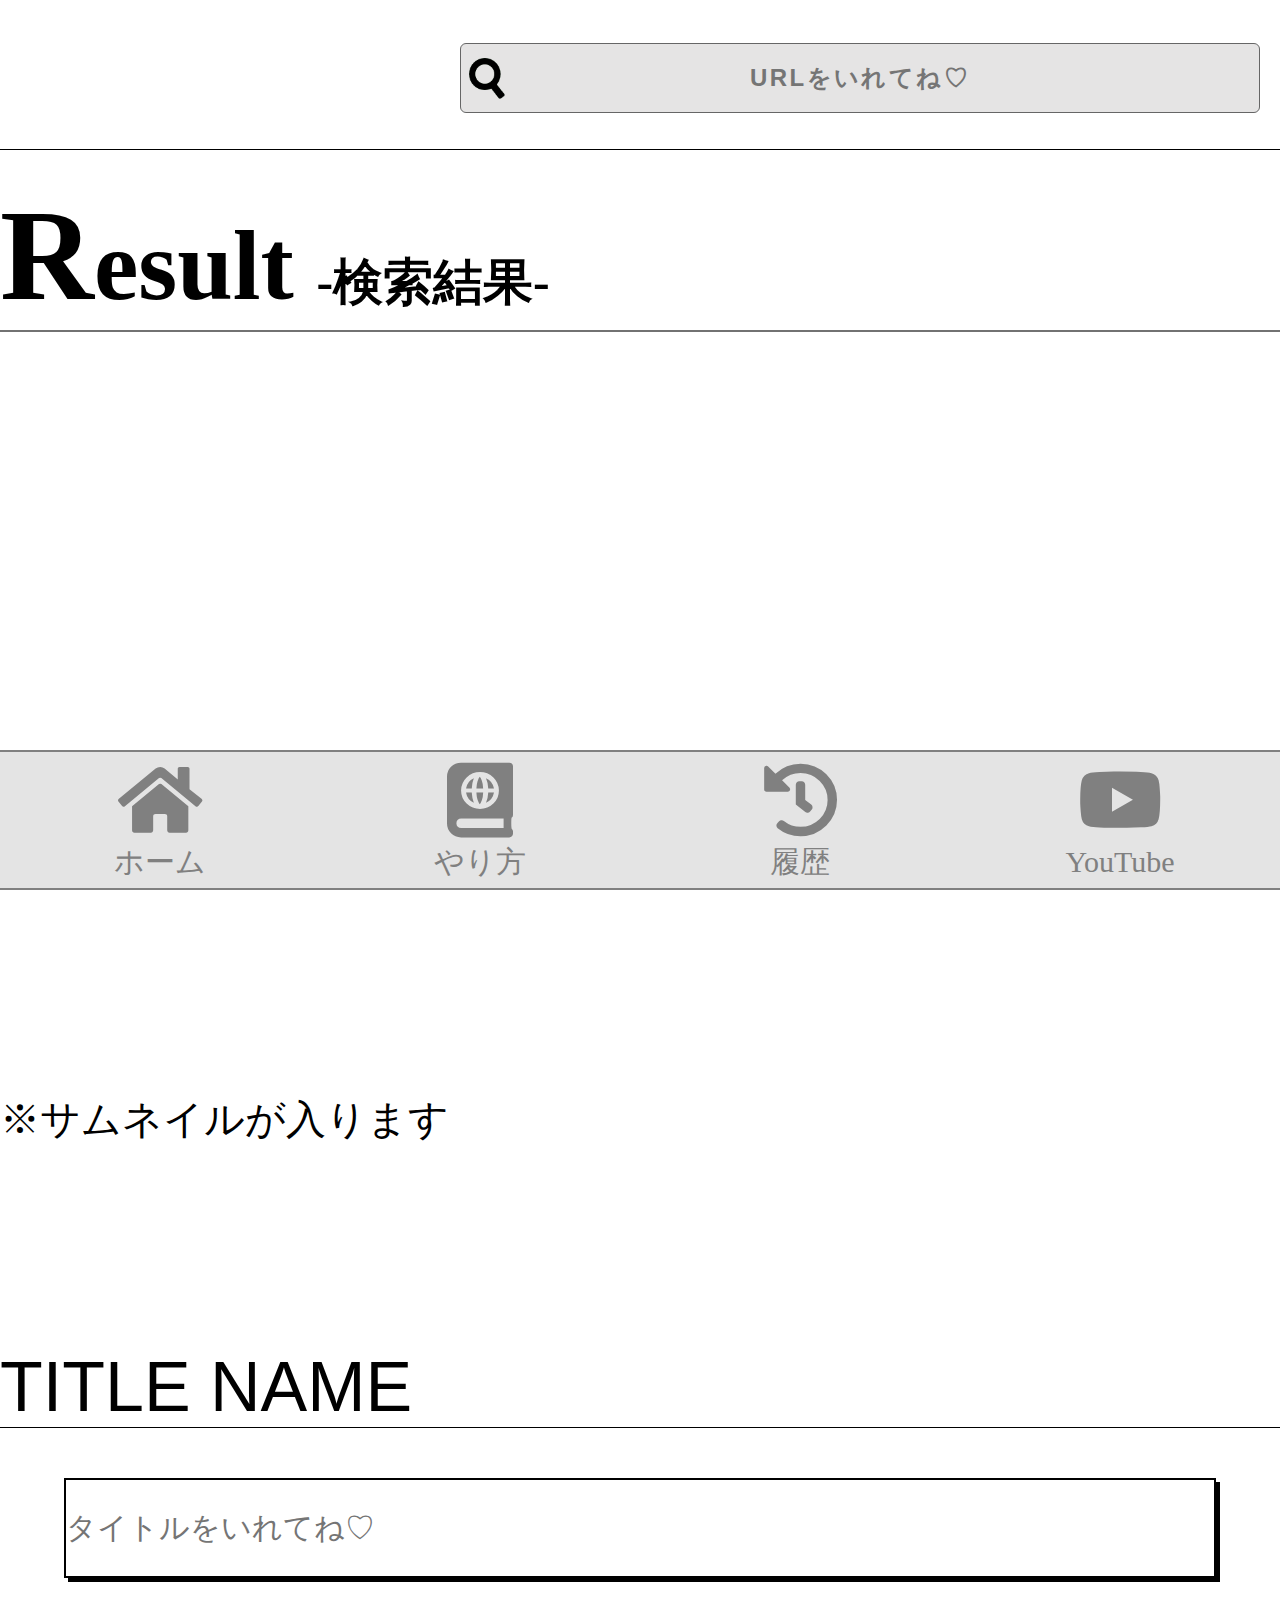
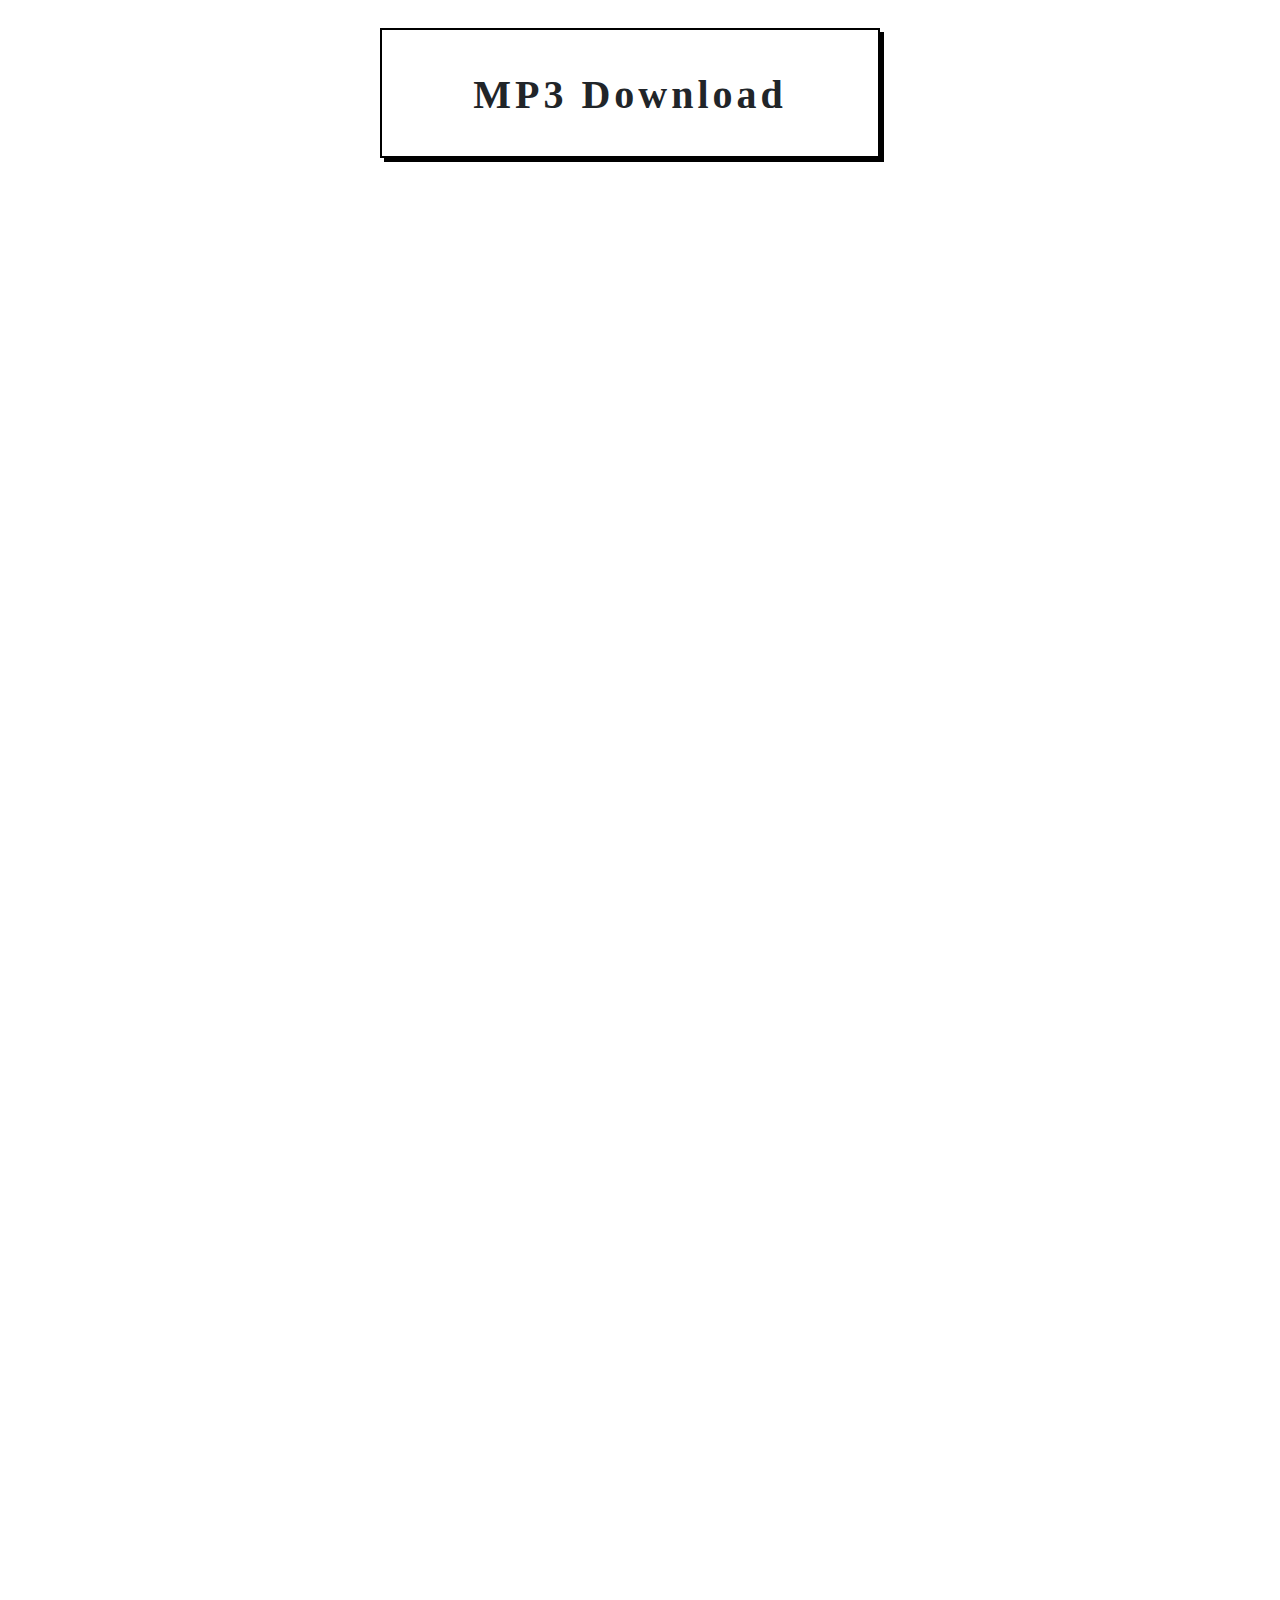
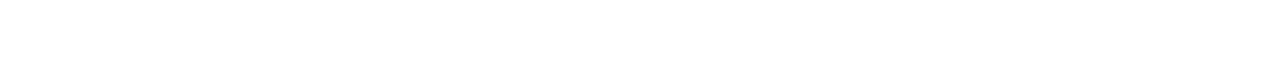
<file: index.html>
<!DOCTYPE html>
<html>
    <head>
        <title>DOWNCON</title>
        <meta charset="UTF-8">
        <meta name="viewport" content="user-scalable=no">
        <link rel="stylesheet" href="style.css">
        <link rel="stylesheet" href="https://use.fontawesome.com/releases/v5.15.4/css/all.css">
    </head>
    <body>   <!--メイン-->
    <main>
        <!--検索バナー-->
        <div class="banner">
                <form onsubmit="geturl()" action="#" class="sample2Area">
                <input type="text" class="sample2Text" id="search" autocomplete="off" placeholder="URLをいれてね♡">
            </form>
            <p id="cuturl"></p>
        </div>
<div class="kuuhaku">

</div>

       <!--<div class="clip-box-a">YouTube Downloader はYouTubeに上がっている動画をMP3またはMP4形式でダウンロードできるアプリとなっております。<br>
        詳しい手順は画面下部に表示されている「やり方」をタップしてご覧ください。</div>-->



        <!--動画出力画面-->
        <h2 class="midashi">
            <span class="big">R</span>esult<span class="sub-title">  -検索結果-</span>
            </h2>
        <div class="result">
        <div class="thumbnail">
            <iframe id="thum-img" width="100%" height="700px" src=" " title="YouTube video player" frameborder="0" allow="accelerometer; autoplay; clipboard-write; encrypted-media; gyroscope; picture-in-picture" allowfullscreen></iframe>
            ※サムネイルが入ります
            <!--<p class="youtube-title">我らが宮〇くん　ひとり風俗で童〇卒業！？</p>-->


            <!--タイトル変更、MP3変換ダウンローダー-->
            <div class="title-changer">
                <p>TITLE NAME</p>
                <input type="text" id="title-change" placeholder="タイトルをいれてね♡">
                </div>    
            <div class="dwnld-button">
                <a href="" class="btn btn-border">MP3 Download</a><br>    
        </div>
    </div>
        </div>
        <div class="kuuhaku2">
            
        </div>
    </main>

        <!--固定フッターメニュー-->
        <ul class="footer-menu">
            <li>
                <a href="index.html">
                    <i class="fas fa-home fa-3x"></i><br><span class="menu-text">ホーム</span>
                </a>
            </li>

            <li>
                <a href="manual.html"><i class="fas fa-atlas fa-3x"></i><br><span class="menu-text">やり方</span></a>
            </li>

            <li>
                <a href="library.html"><i class="fas fa-history fa-3x"></i><br><span class="menu-text">履歴</span></a>
            </li>

            <li>
                <a href="https://www.youtube.com/" target="blank fa-3x"><i class="fab fa-youtube fa-3x"></i><br><span class="menu-text">YouTube</span></a>
            </li>
        </ul>
        <script src="search.js"></script>
        
    </body>
</html>
</file>
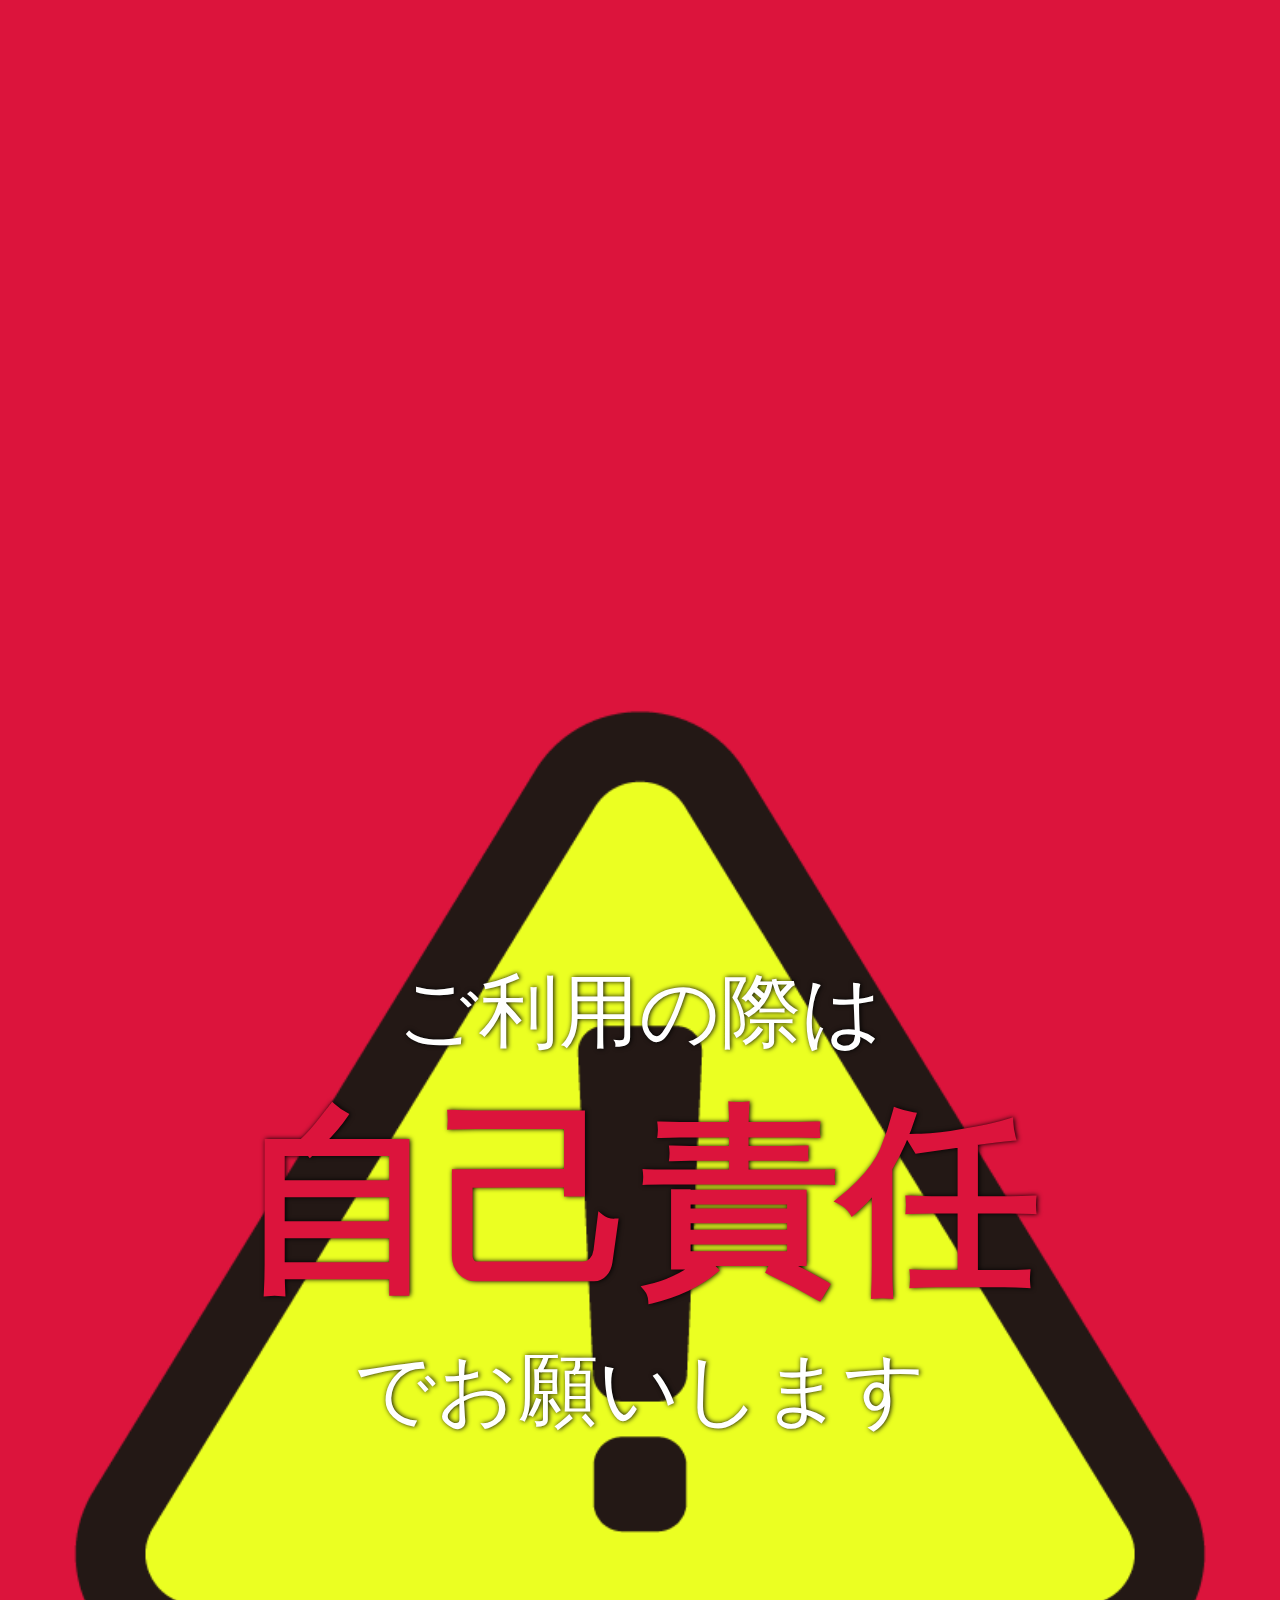
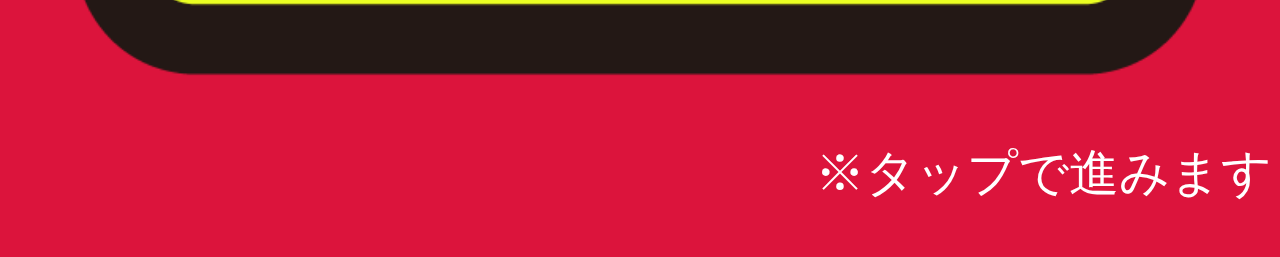
<file: first.html>
<!DOCTYPE html>
<html>
    <head>
        <meta charset="UTF-8">
        <title>DOWNCON</title>
        <style>
            body{
                background-color: crimson;
            }
            p{
                text-align: center;
                font-size: 80px;
                color: white;
            }
            span{
                color: crimson;
                font-size: 200px;
                font-weight: 900;
            }
            .mm{
                text-shadow: 1px 0 5px black;
                text-align: center;
                position: relative;
            }
            .mm img{
                padding-top: 50%;
                /*width: 500px;*/
            }
            .mm p{
                position: absolute;
                top: 50%;
                right: 5%;
                left: 5%;
                text-align: center;
                -webkit-animation: blink 1s ease-in-out infinite alternate;
                animation: blink 1s ease-in-out infinite alternate;
            }
            @-webkit-keyframes blink{
                0% {opacity: 0;}
                100% {opacity: 1;}
            }
            @keyframes blink{
                0%{opacity: 0;}
                100%{opacity: 1;}
            }
            .keikoku{
                margin-top: -10px;
                font-size: 50px;
                text-align: right;
            }  
        </style>
    </head>
    <body>
        <div class="mm">
            <img src="./images/mark_chuui_illust_904.png" width="100%">
            <a href="index.html"><p>ご利用の際は<br><span id="ms"> 自己責任 </span><br>でお願いします</p></a>
        </div>
        <p class="keikoku">※タップで進みます</p>

        <script src="https://ajax.googleapis.com/ajax/libs/jquery/1.12.4/jquery.min.js"></script>
    </body>
</html>
</file>
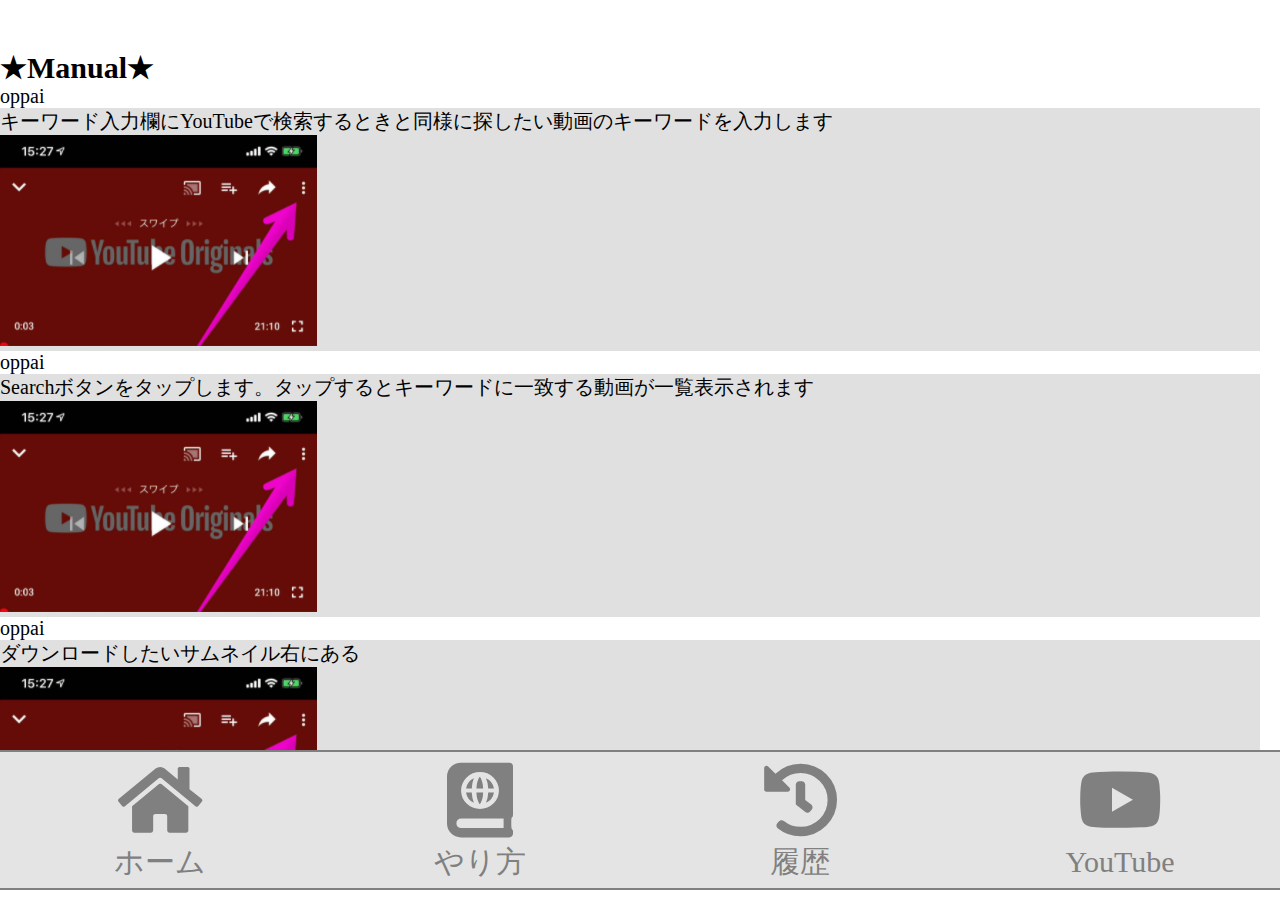
<file: manual.html>
<!DOCTYPE html>
<html>
    <head>
        <meta charset="UTF-8">
        <link rel="stylesheet" href="style.css">
        <link rel="stylesheet" href="https://use.fontawesome.com/releases/v5.15.4/css/all.css">
        <title>やり方</title>
    </head>
    <body>
                <!--マニュアル、やり方-->
                <h2>★Manual★</h2>
                <ol>
                    <div class="manual">
                    <li>oppai</li>
                    <div class="opa">
                        <p>キーワード入力欄にYouTubeで検索するときと同様に探したい動画のキーワードを入力します</p>
                        <div class="img">
                        <img src="./images/smartphoneEx1.PNG">
                        </div>
                    </div>
                    </div>            
                    <div class="manual">
                        <li>oppai</li>
                        <div class="opa">
                            <p>Searchボタンをタップします。タップするとキーワードに一致する動画が一覧表示されます</p>
                            <div class="img">
                                <img src="./images/smartphoneEx1.PNG">
                            </div>
                        </div>
                        </div>
                        <div class="manual">
                            <li>oppai</li>
                            <div class="opa">
                                <p>ダウンロードしたいサムネイル右にある</p>
                                <div class="img">
                                    <img src="./images/smartphoneEx1.PNG">
                                </div>
                            </div>
                            </div>           
            </ol>
        <!--固定フッターメニュー-->
        <ul class="footer-menu">
            <li>
                <a href="index.html">
                    <i class="fas fa-home fa-3x"></i><br><span class="menu-text">ホーム</span>
                </a>
            </li>

            <li>
                <a href="manual.html"><i class="fas fa-atlas fa-3x"></i><br><span class="menu-text">やり方</span></a>
            </li>

            <li>
                <a href="liblary.html"><i class="fas fa-history fa-3x"></i><br><span class="menu-text">履歴</span></a>
            </li>

            <li>
                <a href="https://www.youtube.com/" target="blank fa-3x"><i class="fab fa-youtube fa-3x"></i><br><span class="menu-text">YouTube</span></a>
            </li>
        </ul>
        
    </body>
</html>
</file>
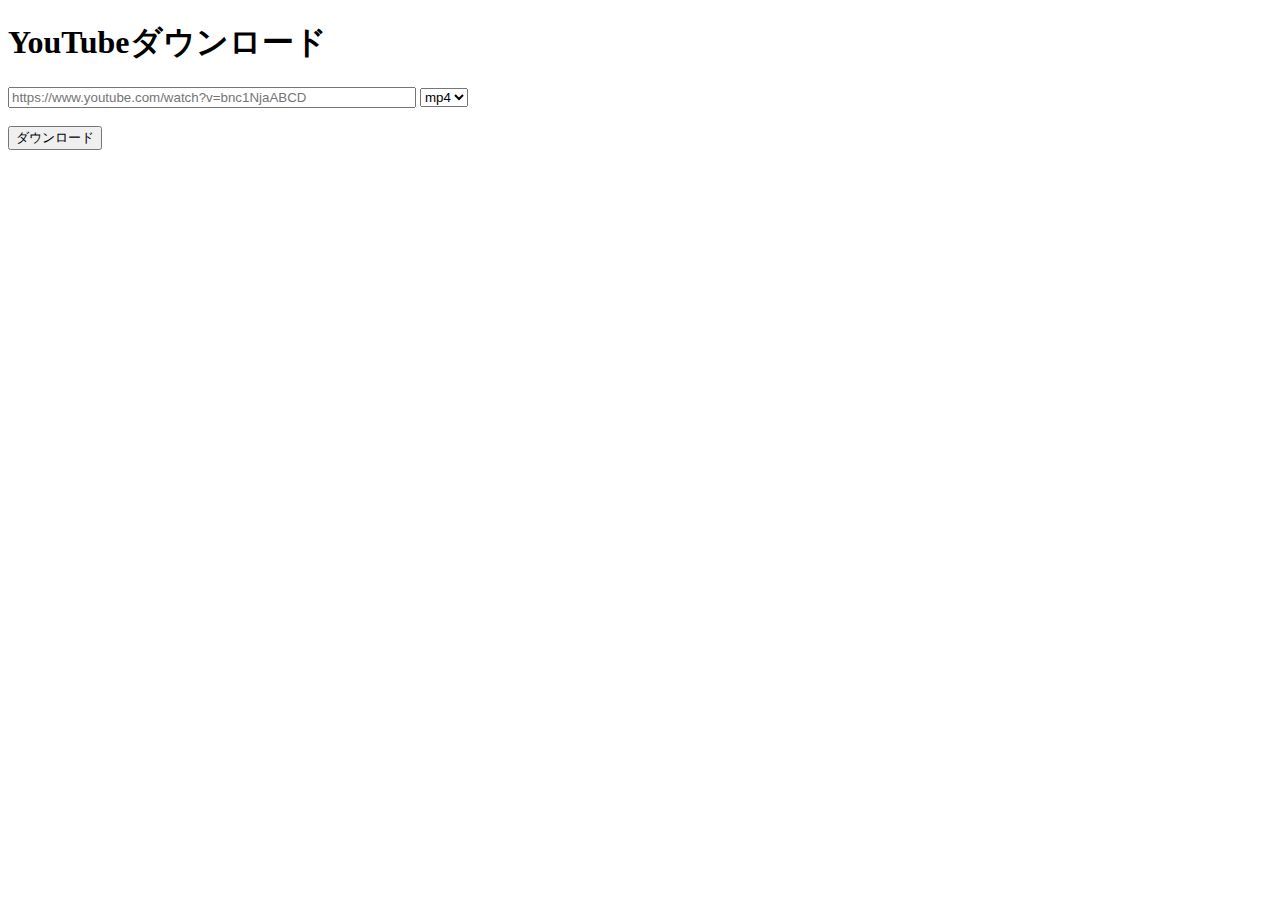
<file: src.html>
<!--<!DOCTYPE html>
<html>
<head>
    <title>YouTube ダウンローダー</title>
    <link rel="stylesheet" href="./css/sample.css">
</head>
<body>
    <h1 class="heading">※自己責任でお願い致します。</h1>
    <form action="http://127.0.0.1:3000/download" method="get">
        <input class="URL-input" name='url' placeholder="Enter the URL of the video."><br>
        <input class="title-input" name='title' placeholder="Enter the title of the video.">
        <button type='submit' class="convert-button">mp4</button></a>
</form>
</body>
<script src='./js/sample.js'></script>
</html>
-->
<!DOCTYPE html>   
<html lang="ja">
  <head>
    <meta charset="UTF-8" />
    <meta name="viewport" content="width=device-width, initial-scale=1.0" />
    <title>Youtubeダウンロード</title>
    <style>
      #input-url {
        width: 400px;
      }
    </style>
  </head>
  <body>
    <h1>YouTubeダウンロード</h1>
    <form id="download-form">
      <input
        id="input-url"
        type="text"
        placeholder="https://www.youtube.com/watch?v=bnc1NjaABCD"
      />
      <select name="type" id="select-file-type">
        <option value="mp4" selected>mp4</option>
        <option value="mp3">mp3</option>
      </select>
      <br />
      <br />
      <button id="download-button">ダウンロード</button>
    </form>
    <script>
      /**
       * querystringをパースする
       */
      function parseQuery(queryString) {
        return [...new URLSearchParams(queryString).entries()].reduce(
          (obj, e) => ({ ...obj, [e[0]]: e[1] }),
          {}
        );
      }

      const elDownloadForm = document.getElementById("download-form");
      const elInputUrl = document.getElementById("input-url");
      const elSelectFileType = document.getElementById("select-file-type");
      const elSubmitButton = document.getElementById("download-button");

      elDownloadForm.addEventListener("submit", (event) => {
        event.preventDefault();

        // バリデーションチェック
        const url = elInputUrl.value;
        if (!/^https:\/\/www.youtube.com\/watch\?v=/.test(url)) {
          console.error("url format error");
          return;
        }

        // youtubeIdの取得
        const [_, queryString] = elInputUrl.value.split("?");
        const query = parseQuery(queryString);
        const youtubeId = query.v;

        const fileType = elSelectFileType.value;

        elSubmitButton.disabled = "true";
        elSubmitButton.innerText = "ダウンロード中";
        // ファイルダウンロード
        fetch(`/api/youtube/${youtubeId}?fileType=${fileType}`)
          .then((response) => {
            if (!response.ok) {
              throw new Error("Network error");
            }
            return response.blob();
          })
          .then((blob) => {
            const url = URL.createObjectURL(blob);
            const a = document.createElement("a");
            a.href = url;
            a.download = `${youtubeId}.${fileType}`;
            document.body.appendChild(a);
            a.click();
            a.remove();
          })
          .finally(() => {
            elSubmitButton.disabled = "";
            elSubmitButton.innerText = "ダウンロード";
          });
      });
    </script>
  </body>
</html>
</file>
<file: style.css>
h1{
    text-align: center;
    font-size: 50px;
}
h2{
    padding-top: 50px;
    font-size: 30px;
}
*{
    padding: 0;
    margin: 0;

}
*,
*:before,
*:after {
  -webkit-box-sizing: inherit;
  box-sizing: inherit;
}

html {
  -webkit-box-sizing: border-box;
  box-sizing: border-box;
  font-size: 62.5%;/*rem算出をしやすくするために*/
}

.btn,
a.btn,
button.btn {
  font-size: 1.6rem;
  font-weight: 700;
  line-height: 1.5;
  position: relative;
  display: inline-block;
  padding: 1rem 3rem;
  cursor: pointer;
  -webkit-user-select: none;
  -moz-user-select: none;
  -ms-user-select: none;
  user-select: none;
  -webkit-transition: all 0.3s;
  transition: all 0.3s;
  text-align: center;
  vertical-align: middle;
  text-decoration: none;
  letter-spacing: 0.1em;
  color: #212529;
  border-radius: 0.5rem;
}

/*検索バナー*/
.banner{
    padding: 0;
    margin: 0;
    background-color: rgb(255, 255, 255);
    display: inline-block;
    position: fixed;
    width: 100%;
    height: 150px;
    border-bottom: 1.5px solid black;
    z-index: 2000;
}
.kuuhaku{
    height: 100px;
}

/*虫眼鏡マーク*/
.sample2Area{
    margin-right: 20px;
    margin-top: 13px;
    float: right;
}
.sample2Text {
    text-align: center;
    position: relative;
    width              : 800px;
    height: 70px;           
    background-image : url(./images/kensaku.png);  
    background-repeat  : no-repeat;        
    background-position: 8px center;      
    background-size    : auto 60%;       
    background-color   : rgba(163, 162, 162, 0.287);                           */
    margin : 0 auto;          
    margin-top: 30px;            
    border : 1px solid #666;  
    border-radius: 6px;             
    color: #555;            
    font-size: 24px;            
    letter-spacing : 0.1em;           
    font-weight : bold;           
    outline : 0;              
  }
   
  .sample2Text:focus {
    background-color     : #cfe7ff;     
  }

  .sample2Text::-ms-clear {
    display        : none;              
  }

.clip-box-a {
    font-size: 15px;
    position: relative;
    margin: 0 auto;
    padding: 15px 35px 15px 25px;
    width: 90%; /* ボックス幅 */
    background-color: #fff; /* ボックス背景色 */
    color: #555555; /* 文章色 */
    border: 1px solid #ccc; /* 枠線 */
    box-shadow: 1px 1px 1px #acacac; /* 影の色 */
}
.clip-box-a::before {
    position: absolute;
    content: '';
    top: -15px;
    right: 10px;
    height: 55px;
    width: 15px;
    border: 3px solid #555555; /*クリップ色 */
    background-color: none;
    border-radius: 12px;
    box-shadow: 1px 1px 2px #999;
    transform: rotate(10deg);
    z-index: 1;
}
.clip-box-a::after {
    position: absolute;
    content: '';
    top: 0px;
    width: 10px; 
    right: 20px;
    border: solid 5px #fff; /*背景色と同じ色にする*/
    z-index: 2;
}

/*Youtube表示（サムネ、タイトル等）*/
.thumbnail{
    margin-top: 30px;
    margin-bottom: 500px;
    font-size: 40px;
}
.result{
    margin: 50px auto;
}

.youtube-title{
    margin-top: 6px;
    margin-left: 10px;
    font-size: 15px;
}

/*MP3ボタン*/
.dwnld-button{
    margin:20px auto;
    margin-right: 20px;
    position: relative;
    text-align: center;
    
}
a.btn-border {
    text-align: center;
    font-size: 40px;
    width: 500px;
    height: 130px;
    padding-top: 35px;
    margin-top: 30px;
    border: 2px solid #000;
    border-radius: 0;
    background: #fff;
    -webkit-box-shadow: 4px 4px 0 #000;
    box-shadow: 4px 4px 0 #000;
  }
  
  a.btn-border:hover {
    -webkit-box-shadow: -4px -4px 0 #000;
    box-shadow: -4px -4px 0 #000;
  }
.kuuhaku2{
    height: 1000px;
}

/*タイトルチェンジテキストボックス*/
.title-changer p{
    font-family: 'Franklin Gothic Medium', 'Arial Narrow', Arial, sans-serif;
    font-size: 70px;
    margin-top: 200px;
    margin-bottom: -50px;
    border-bottom: 1.5px solid black;
}
#title-change{
    font-size: 30px;
    position: relative;
    left: 5%;
    height: 100px;
    width: 90%;
    margin-top: 100px;
    border:2px solid #000;
    -webkit-box-shadow: 4px 4px 0 #000;
    box-shadow: 4px 4px 0 #000;

}


/*Result　検索結果　見出し*/
.midashi {
    font-size: 100px;
    border-bottom: 2px solid rgb(114, 114, 114);
    margin-top: 30px;
    }
    
    .big {
    font-size: 130px;
    }
.sub-title{
    font-size: 50px;
    padding-left: 10px;
    padding-bottom: 30%;
}
/*マニュアル*/
.manual{
    font-size: 20px;
}
.img{
    position: relative;
}
.opa{
    margin-right: 20px;
    background-color: rgba(153, 153, 153,0.3);
}

/*フッターメニュー*/
.menu-text{
    font-size: 30px;
}
ul.footer-menu{
    position: fixed;
    left: 0;
    bottom: 0;
    width: 100%;
    height: 140px;
    margin: 0;
    padding: 0;
    margin-bottom: 10px;
    background-color: #e4e4e4;
    border-top: 2px solid #808080;
    border-bottom:2px solid #808080;
    z-index: 30;
}
ul.footer-menu li{
    float: left;
    width: 25%;
    background-color: #e4e4e4;
    list-style-type: none;
    text-align: center;
    font-size: 25px;
}
.footer-menu li a{
    display: block;
    color: #808080;
    padding-top: 10px;
    padding-bottom: 5px;
    line-height: 10px;
    text-decoration: none;
}
.footer-menu li a:hover{
    color: #a9a9a9;
}
.fas{
    height: 95px;
}
.fab{
    height: 95px;
}
</file>
